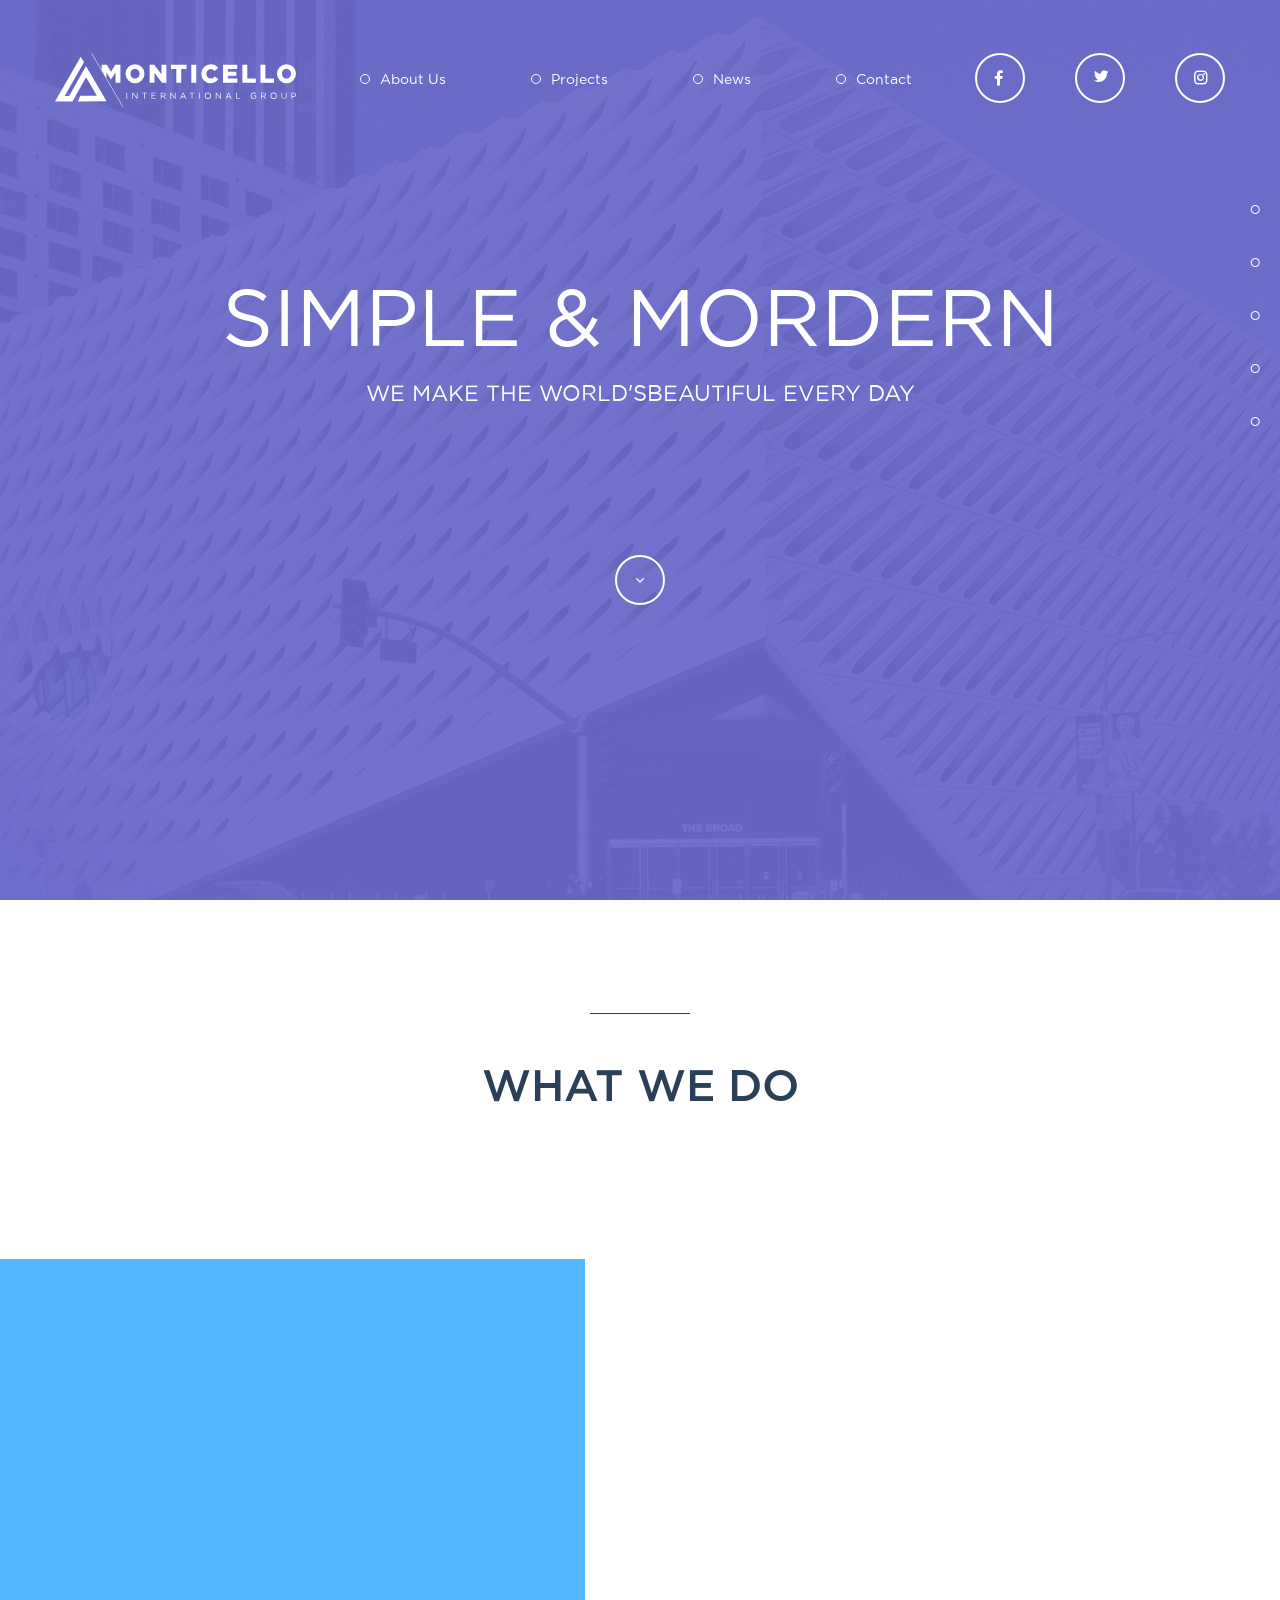
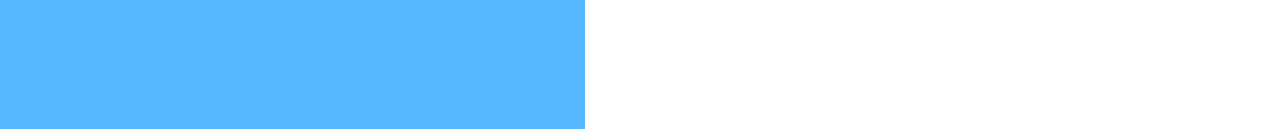
<file: index.html>
<!DOCTYPE html><html lang="en"><head><meta charset="UTF-8"><meta name="viewport" content="width=device-width,initial-scale=1"><link rel="stylesheet" href="css/style.css"><title>Monticello</title></head><body><header><header class="header"><section class="header__container"><div class="header__box"><h1 class="header__logo logo"><svg xmlns="http://www.w3.org/2000/svg" width="241" height="54" viewBox="0 0 241 54"><defs><style>.cls-1 {
                                    fill: #fff;
                                    fill-rule: evenodd;
                                }</style></defs><path id="Logo" class="cls-1" d="M237.919,101.4l28.619-.252-20.555-35.19-16.792,29.93-4.52.04,19.305-33.566-3.229-5.527L215,101.6l17.439-.153L246.08,77.136l10.81,18.508-16.649.146Zm44.757,5.589L251.367,53.225l0.37-.219,31.31,53.763Zm2.808-33.178V73.759a9.528,9.528,0,0,1,19.055-.052v0.052A9.528,9.528,0,0,1,285.484,73.811Zm14.051,0V73.759a4.672,4.672,0,0,0-4.549-4.912,4.582,4.582,0,0,0-4.473,4.859v0.052a4.667,4.667,0,0,0,4.524,4.912A4.586,4.586,0,0,0,299.535,73.811Zm10.089-9.147H314.2l7.278,9.615V64.664h4.852V82.854h-4.3l-7.556-9.979v9.979h-4.852V64.664Zm26.691,4.418h-5.307V64.664h15.517v4.418h-5.307V82.854h-4.9V69.081Zm14.99-4.418h4.929V82.854h-4.929V64.664Zm10.086,9.147V73.759a9.216,9.216,0,0,1,9.325-9.459,8.589,8.589,0,0,1,7.506,3.794l-3.69,2.936a4.7,4.7,0,0,0-3.866-2.131c-2.476,0-4.22,2.157-4.22,4.807v0.052c0,2.729,1.744,4.86,4.22,4.86a4.8,4.8,0,0,0,3.993-2.209l3.69,2.7a8.857,8.857,0,0,1-7.835,4.106A9.112,9.112,0,0,1,361.391,73.811Zm21.586-9.147h14.229v4.288H387.83v2.754h8.491v3.976H387.83v2.885h9.5v4.288H382.977V64.664Zm19.388,0h4.9V78.437h8.567v4.418h-13.47V64.664Zm18.1,0h4.9V78.437h8.568v4.418h-13.47V64.664Zm16.481,9.147V73.759A9.528,9.528,0,0,1,456,73.707v0.052A9.528,9.528,0,0,1,436.945,73.811Zm14.051,0V73.759a4.672,4.672,0,0,0-4.549-4.912,4.582,4.582,0,0,0-4.473,4.859v0.052a4.667,4.667,0,0,0,4.524,4.912A4.586,4.586,0,0,0,451,73.811ZM266.424,78.482V72.459l4.5,7.069h0.1l4.524-7.121V82.854h4.877V64.664h-5.181l-4.22,7.042-4.22-7.042h-5.181v5.574Zm20.07,14.225h0.678v6.061h-0.678V92.707Zm5.875,0h0.636l3.786,4.857V92.707h0.661v6.061h-0.541L293.03,93.8v4.97h-0.661V92.707Zm11.811,0.631h-2.018V92.707h4.722v0.631h-2.018v5.429H304.18V93.338Zm7.414-.631h4.345V93.33h-3.666V95.4h3.279v0.623h-3.279v2.121h3.708v0.624h-4.387V92.707Zm9.191,0h2.585a2.358,2.358,0,0,1,1.708.606,1.685,1.685,0,0,1,.463,1.194v0.017a1.767,1.767,0,0,1-1.63,1.766l1.845,2.477h-0.833l-1.742-2.355h-1.717v2.355h-0.679V92.707Zm2.524,3.091a1.335,1.335,0,0,0,1.545-1.246V94.533a1.279,1.279,0,0,0-1.536-1.2h-1.854V95.8h1.845Zm7.123-3.091h0.636l3.786,4.857V92.707h0.661v6.061h-0.541l-3.881-4.97v4.97h-0.661V92.707Zm12.446-.044h0.635l2.739,6.1h-0.73l-0.7-1.6h-3.271l-0.713,1.6h-0.695Zm1.674,3.888-1.365-3.092-1.374,3.092h2.739Zm7.14-3.213h-2.018V92.707H354.4v0.631h-2.018v5.429h-0.686V93.338Zm7.475-.631h0.677v6.061h-0.677V92.707Zm5.609,3.047V95.737a3.066,3.066,0,1,1,6.13-.018v0.018A3.066,3.066,0,1,1,364.776,95.754Zm5.426,0V95.737a2.4,2.4,0,0,0-2.37-2.5,2.372,2.372,0,0,0-2.352,2.485v0.018a2.4,2.4,0,0,0,2.37,2.5A2.372,2.372,0,0,0,370.2,95.754Zm5.577-3.047h0.636l3.786,4.857V92.707h0.661v6.061h-0.541L376.44,93.8v4.97h-0.661V92.707Zm12.446-.044h0.636l2.738,6.1H390.87l-0.7-1.6H386.9l-0.713,1.6h-0.695Zm1.675,3.888-1.366-3.092-1.373,3.092H389.9Zm6.324-3.844H396.9v5.428h3.382v0.633h-4.061V92.707Zm14.5,3.047V95.737a3.03,3.03,0,0,1,3.013-3.135,3.146,3.146,0,0,1,2.24.806l-0.437.519a2.549,2.549,0,0,0-1.828-.692,2.359,2.359,0,0,0-2.285,2.485v0.018a2.334,2.334,0,0,0,2.379,2.519,2.817,2.817,0,0,0,1.734-.606V96.143h-1.828V95.529h2.48v2.415a3.621,3.621,0,0,1-2.413.926A2.959,2.959,0,0,1,410.725,95.754Zm10.436-3.047h2.585a2.358,2.358,0,0,1,1.708.606,1.682,1.682,0,0,1,.464,1.194v0.017a1.767,1.767,0,0,1-1.631,1.766l1.845,2.477H425.3l-1.742-2.355H421.84v2.355h-0.679V92.707Zm2.524,3.091a1.336,1.336,0,0,0,1.546-1.246V94.533a1.28,1.28,0,0,0-1.537-1.2H421.84V95.8h1.845Zm6.857-.044V95.737a3.065,3.065,0,1,1,6.129-.018v0.018A3.065,3.065,0,1,1,430.542,95.754Zm5.425,0V95.737a2.4,2.4,0,0,0-2.369-2.5,2.372,2.372,0,0,0-2.353,2.485v0.018a2.4,2.4,0,0,0,2.37,2.5A2.372,2.372,0,0,0,435.967,95.754Zm5.484,0.476V92.707h0.678v3.48a1.777,1.777,0,0,0,1.837,2.043,1.736,1.736,0,0,0,1.812-2V92.707h0.678v3.472A2.507,2.507,0,1,1,441.451,96.231Zm10.05-3.523h2.25A1.961,1.961,0,0,1,456,94.629v0.017a2.078,2.078,0,0,1-2.361,1.983H452.18v2.139H451.5V92.707Zm2.164,3.3a1.429,1.429,0,0,0,1.648-1.334V94.655a1.362,1.362,0,0,0-1.614-1.316H452.18V96h1.485Z" transform="translate(-215 -53)"/></svg></h1><nav class="header__nav"><ul class="header__nav-list"><li class="header__nav-list-item"><a class="header__list-text" href=""><div class="header__nav-list-krug"></div>About Us</a></li><li class="header__nav-list-item"><a class="header__list-text" href=""><div class="header__nav-list-krug"></div>Projects</a></li><li class="header__nav-list-item"><a class="header__list-text" href=""><div class="header__nav-list-krug"></div>News</a></li><li class="header__nav-list-item"><a class="header__list-text" href=""><div class="header__nav-list-krug"></div>Contact</a></li></ul></nav><div class="header__social social"><ul class="header__social-list"><li class="header__social-item"><div class="header__image-wrapper"><a href=""><div><img class="header__social-image" src="../images/face.png" alt=""></div></a></div></li><li class="header__social-item"><div class="header__image-wrapper"><a href=""><div><img class="header__social-image" src="../images/Twit.png" alt=""></div></a></div></li><li class="header__social-item"><div class="header__image-wrapper"><a href=""><div><img class="header__social-image" src="../images/inst.png" alt=""></div></a></div></li></ul></div></div><h2 class="header__title">SIMPLE & MORDERN</h2><p class="header__text">WE MAKE THE WORLD'SBEAUTIFUL EVERY DAY</p><div class="header__div"><a class="header__scroll-link" href=""><div class="header__scroll-box"><img class="header__scroll-strelka" src="../images/strelka.png" alt=""></div></a></div><div class="header__nav-right-fixed"><nav><ul><li class="header__nav-right-fixed-item"><a href=""><img class="header__nav-right-fixed-img" src="images/kruuug.png" alt=""></a></li><li class="header__nav-right-fixed-item"><a href=""><img src="images/kruuug.png" alt=""></a></li><li class="header__nav-right-fixed-item"><a href=""><img src="images/kruuug.png" alt=""></a></li><li class="header__nav-right-fixed-item"><a href=""><img src="images/kruuug.png" alt=""></a></li><li class="header__nav-right-fixed-item"><a href=""><img src="images/kruuug.png" alt=""></a></li></ul></nav></div></section></header></header><main><section class="what-we-do"><div class="what-we-do__container"><div class="what-we-do__line"><img src="../images/Line.png" alt=""></div><h2 class="what-we-do__title">WHAT WE DO</h2></div><div class="what-we-do__block-up-container"><img class="what-we-do__block-up-background" src="../images/Back-up.png" alt=""></div></section></main></body></html>
</file>
<file: css/style.css>
@import url("../fonts/stylesheet.css");*{margin:0;padding:0;box-sizing:border-box;scroll-behavior:smooth}.container-padding{padding-left:24px;padding-right:24px}@media screen and (min-width:1024px){.container-padding{padding-left:0;padding-right:0}}a{text-decoration:none}ul{list-style-type:none}.header{background-image:url(../images/BG1.png);background-image:url(../images/BG2.png);background-size:cover;background-position:50%;position:relative;background-color:#6b6bca}.header__container{max-width:1170px;margin:0 auto;min-height:100vh}.header__box{padding-top:53px;display:flex;flex-direction:row;justify-content:space-between;margin-bottom:160px}.header__img-krug{margin-right:10px}.header__nav-list{display:flex;flex-direction:row;padding-top:18px}.header__nav-list-item:not(:last-child){margin-right:85px}.header__list-text{display:flex;flex-direction:row;font-family:gothambook;font-size:.875rem;font-weight:400;color:#fff}.header__nav-list-krug{width:10px;height:10px;border:1px solid #fff;border-radius:50%;margin-right:10px;margin-top:3px}.header__nav-list-krug:hover{background-color:#fff}.header__image-wrapper{width:50px;height:50px;margin:0 auto;border:2px solid #fff;border-radius:50%}.header__image-wrapper:hover{background-color:#fff}.header__social-image{padding-left:17px;padding-top:15px}.header__social-list{display:flex;flex-direction:row}.header__social-item:not(:last-child),.header__social-list:not(:last-child){margin-right:50px}.header__title{margin-bottom:20px;font-size:5rem}.header__text,.header__title{text-align:center;font-family:gothambook;font-weight:400;color:#fff}.header__text{font-size:1.375rem;margin-bottom:150px}.header__scroll-box{width:50px;height:50px;margin:0 auto;border:2px solid #fff;border-radius:50%}.header__scroll-box:hover{background-color:#fff}.header__div{width:50px;height:50px;margin:0 auto}.header__scroll-strelka{padding-left:19px;padding-top:21px}.header__nav-right-fixed{margin-right:20px;margin-top:200px;position:fixed;right:0;top:0}.header__nav-right-fixed-item:not(:last-child){margin-bottom:35px}.what-we-do{background-color:#fff}.what-we-do__container{max-width:1170px;margin:0 auto}.what-we-do__line{text-align:center;padding-top:100px;margin-bottom:42px}.what-we-do__title{text-align:center;font-family:gothammedium;font-size:2.75rem;font-weight:500;color:#2b3f57;margin-bottom:150px}
/*# sourceMappingURL=[data-uri] */
</file>
